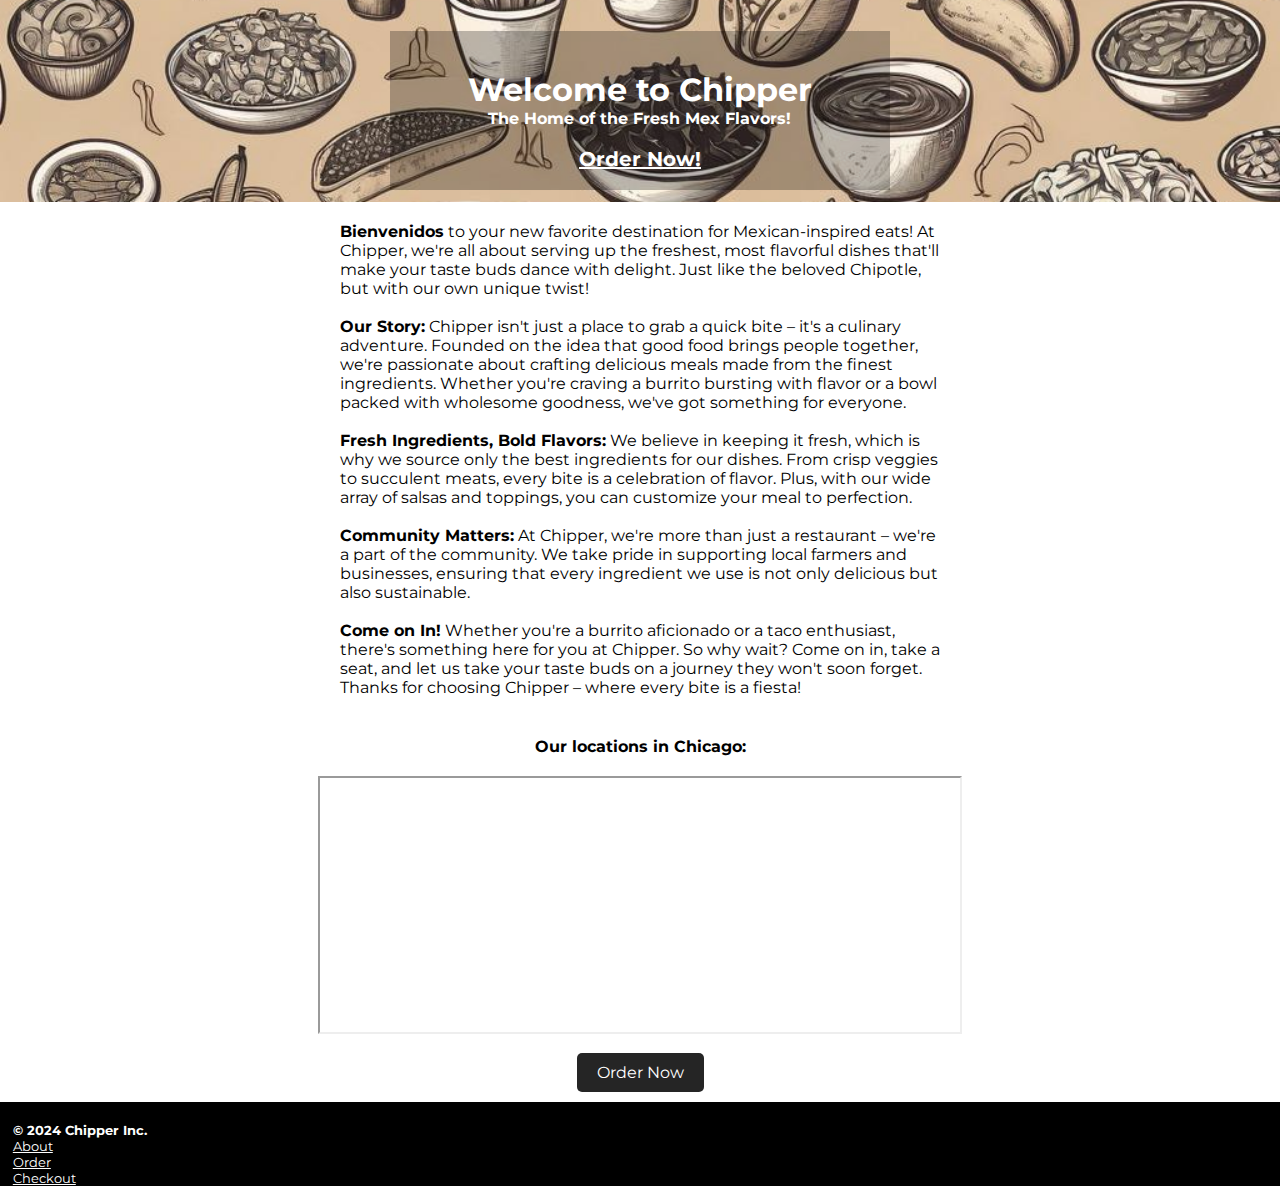
<file: Replit/index.html>
<!DOCTYPE html>
<html lang="en">

<head>
    <meta charset="UTF-8">
    <meta name="viewport" content="width=device-width, initial-scale=1.0">
    <title>Chipper</title>
    <link rel="stylesheet" href="welcomepage.css">
</head>

<body>
    <header>
        <div id="header-content">
            <span id="welcome-text">
                <h1>Welcome to Chipper</h1>
                <h4>The Home of the Fresh Mex Flavors!</h4>
                <br>
            </span>
            <span id="none">
                <a href="order.html" id="order-now-text" style="font-size: 20px; font-weight: bold;">Order Now!</a>
            </span>

        </div>

    </header>

    <div id="container" class="bg-body-tertiary">
        <p>

            <b>Bienvenidos</b> to your new favorite destination for Mexican-inspired eats! At Chipper, we're all about
            serving
            up the
            freshest, most flavorful dishes that'll make your taste buds dance with delight. Just like the beloved
            Chipotle, but
            with our own unique twist!

            <br>
            <br>

            <b>Our Story:</b>
            Chipper isn't just a place to grab a quick bite – it's a culinary adventure. Founded on the idea that good
            food brings
            people together, we're passionate about crafting delicious meals made from the finest ingredients. Whether
            you're
            craving a burrito bursting with flavor or a bowl packed with wholesome goodness, we've got something for
            everyone.
            <br>
            <br>

            <b>Fresh Ingredients, Bold Flavors:</b>
            We believe in keeping it fresh, which is why we source only the best ingredients for our dishes. From crisp
            veggies to
            succulent meats, every bite is a celebration of flavor. Plus, with our wide array of salsas and toppings,
            you can
            customize your meal to perfection.

            <br>
            <br>

            <b>Community Matters:</b>

            At Chipper, we're more than just a restaurant – we're a part of the community. We take pride in supporting
            local farmers
            and businesses, ensuring that every ingredient we use is not only delicious but also sustainable.
            <br>
            <br>
            <b>Come on In!</b>
            Whether you're a burrito aficionado or a taco enthusiast, there's something here for you at Chipper. So why
            wait? Come
            on in, take a seat, and let us take your taste buds on a journey they won't soon forget.

            Thanks for choosing Chipper – where every bite is a fiesta!
        </p>

        <p><b>Our locations in Chicago:</b></p>
        <iframe src="https://www.google.com/maps/d/embed?mid=1KP-t67hpI_BkursFxIbVPnTkzc9XkNA&ehbc=2E312F&noprof=1"
            width="640" height="480"></iframe>
        <br>

        <a href="order.html" class="button-link">Order Now</a>

    </div>

    <footer>
        <h6 style="padding-top: 20px; color: white; font-size: 13px;">&#169 2024 Chipper Inc.</h6>
        <a href="about.html">About</a>
        <br>
        <a href="index.html">Order</a>
        <br>
        <a href="checkout.html">Checkout</a>
    </footer>


    <script src="https://cdn.jsdelivr.net/npm/bootstrap@5.3.3/dist/js/bootstrap.bundle.min.js"
        integrity="sha384-YvpcrYf0tY3lHB60NNkmXc5s9fDVZLESaAA55NDzOxhy9GkcIdslK1eN7N6jIeHz" crossorigin="anonymous">
        </script>
    <script src="script.js"></script>
</body>

</html>
</file>
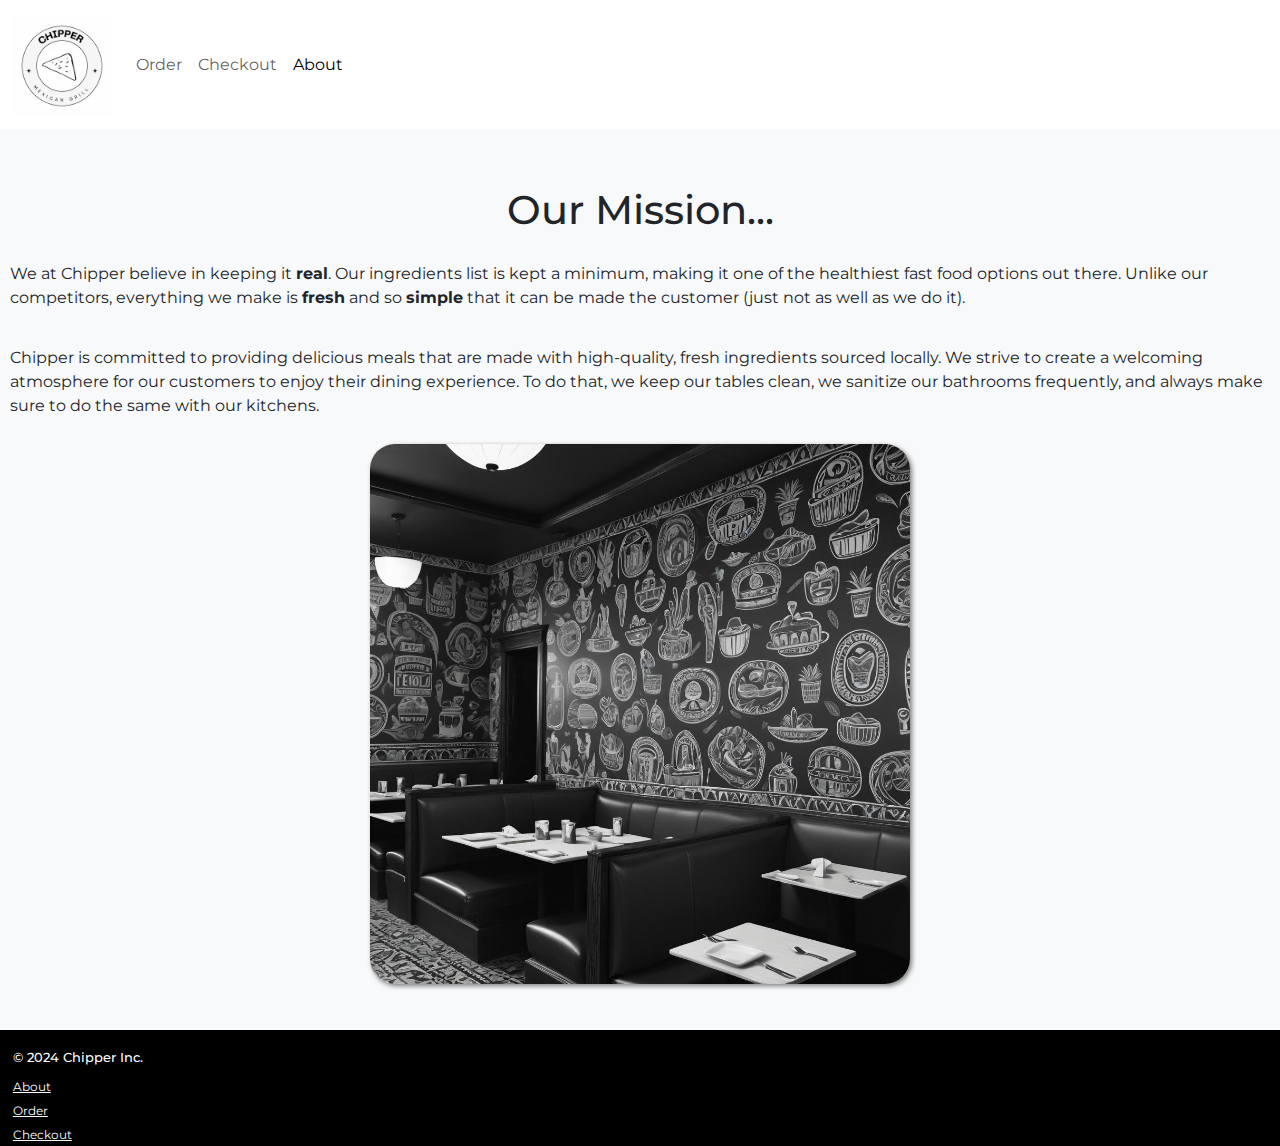
<file: Replit/about.html>
<!DOCTYPE html>
<html>

<head>
  <meta charset="utf-8">
  <meta name="viewport" content="width=device-width">
  <title>Chipotle</title>
  <link href="https://cdn.jsdelivr.net/npm/bootstrap@5.3.3/dist/css/bootstrap.min.css" rel="stylesheet"
    integrity="sha384-QWTKZyjpPEjISv5WaRU9OFeRpok6YctnYmDr5pNlyT2bRjXh0JMhjY6hW+ALEwIH" crossorigin="anonymous">
  <link href="style.css" rel="stylesheet" />

</head>

<body>
  <!-- Top bar thing's contents -->
  <header>
    <nav class="navbar navbar-expand-lg">
      <div class="container-fluid">
        <a class="navbar-brand" href="index.html"><img src="media/logo1.png" alt="Logo" width="100" height="100"
            class="d-inline-block align-text-top"></a>
        <a class="nav-link d-lg-none" href="index.html" id="pageTitle">Chipper</a>
        <button class="navbar-toggler" type="button" data-bs-toggle="collapse" data-bs-target="#navbarNavAltMarkup"
          aria-controls="navbarNavAltMarkup" aria-expanded="false" aria-label="Toggle navigation">
          <span class="navbar-toggler-icon"></span>
        </button>
        <div class="collapse navbar-collapse" id="navbarNavAltMarkup">
          <div class="navbar-nav">
            <a class="nav-link ms-auto" href="order.html">Order</a>
            <a class="nav-link ms-auto" href="checkout.html">Checkout</a>
            <a class="nav-link active ms-auto" href="about.html" aria-current="page">About</a>
          </div>
        </div>
      </div>
    </nav>
  </header>
  <div id="content" class="bg-body-tertiary">
    <div id="main" class="aboutUsMain">
      <h1>Our Mission...</h1>

      <p>We at Chipper believe in keeping it <b>real</b>. Our ingredients list is kept a minimum, making it one of the
        healthiest fast food options out there. Unlike our competitors, everything we make is <b>fresh</b> and so
        <b>simple</b> that it can be made the customer (just not as well as we do it).
      </p>

      <p>Chipper is committed to providing <span>delicious</span> meals that are made with high-quality, fresh
        ingredients
        sourced locally. We strive to create a <span>welcoming</span> atmosphere for our customers to enjoy their dining
        experience. To do that, we keep our tables <span>clean</span>, we sanitize our bathrooms
        <span>frequently</span>,
        and always make sure to do the <span>same</span> with our kitchens.
      </p>
      <img src="media/image1_0.jpg"
        style="height: 60%; border-radius: 25px;  box-shadow: 2px 2px 5px rgba(0, 0, 0, 0.5);" alt="">
    </div>
  </div>



  <footer>
    <h6 style="padding-top: 20px; color: white; font-size: 13px;">&#169 2024 Chipper Inc.</h6>
    <a href="about.html">About</a>
    <br>
    <a href="index.html">Order</a>
    <br>
    <a href="checkout.html">Checkout</a>
  </footer>

  <script src="https://cdn.jsdelivr.net/npm/bootstrap@5.3.3/dist/js/bootstrap.bundle.min.js"
    integrity="sha384-YvpcrYf0tY3lHB60NNkmXc5s9fDVZLESaAA55NDzOxhy9GkcIdslK1eN7N6jIeHz"
    crossorigin="anonymous"></script>
  <script src="script.js"></script>
</body>

</html>
</file>
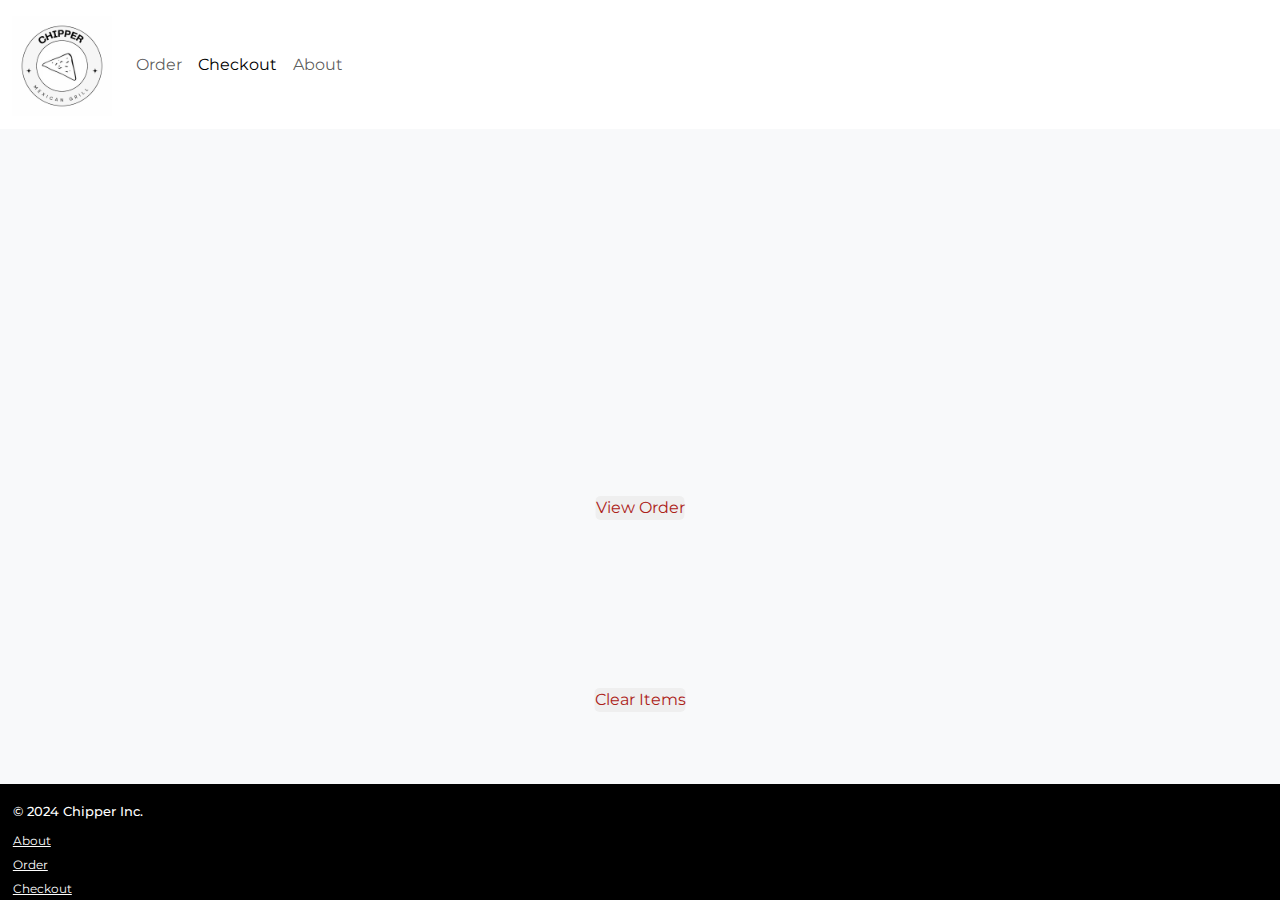
<file: Replit/checkout.html>
<!DOCTYPE html>
<html>

<head>
  <meta charset="utf-8">
  <meta name="viewport" content="width=device-width">
  <title>Chipper</title>
  <link href="https://cdn.jsdelivr.net/npm/bootstrap@5.3.3/dist/css/bootstrap.min.css" rel="stylesheet"
    integrity="sha384-QWTKZyjpPEjISv5WaRU9OFeRpok6YctnYmDr5pNlyT2bRjXh0JMhjY6hW+ALEwIH" crossorigin="anonymous">
  <link href="style.css" rel="stylesheet">

</head>

<body class="bg-body-tertiary">
  <!-- Top bar thing's contents -->
  <nav class="navbar navbar-expand-lg back-white">
    <div class="container-fluid">
      <a class="navbar-brand" href="index.html"><img src="media/logo1.png" alt="Logo" width="100" height="100"
          class="d-inline-block align-text-top"></a>
      <a class="nav-link d-lg-none" href="index.html" id="pageTitle">Chipper</a>
      <button class="navbar-toggler" type="button" data-bs-toggle="collapse" data-bs-target="#navbarNavAltMarkup"
        aria-controls="navbarNavAltMarkup" aria-expanded="false" aria-label="Toggle navigation">
        <span class="navbar-toggler-icon"></span>
      </button>
      <div class="collapse navbar-collapse" id="navbarNavAltMarkup">
        <div class="navbar-nav">
          <a class="nav-link ms-auto" href="order.html">Order</a>
          <a class="nav-link active ms-auto" href="checkout.html" aria-current="page">Checkout</a>
          <a class="nav-link ms-auto" href="about.html">About</a>
        </div>
      </div>
    </div>
  </nav>

  <br>
  <div class="bg-body-tertiary">
    <div class="container-fluid">
      <div class="row">
        <div class="col-12">
          <button id="dispOrderButton">View Order</button>
        </div>
      </div>
      <br>

      <div class="container-fluid">
        <div class="burritoCard row" id="burritoCard">
          <div class="col-3">
            <h5 class="text-center">
              <bold>Burrito</bold>
            </h5>
            <img src="media/burrito.png" class="w-100" alt="...">
          </div>
          <div class="col-1"></div>
          <div class="col-8" id="burritoResult">
          </div>
        </div>
      </div>
      <br>

      <div class="container-fluid">
        <div class="bowlCard row" id="bowlCard">
          <div class="col-3">
            <h5 class="text-center">
              <bold>Bowl</bold>
            </h5>
            <img src="media/bowl.png" class="w-100" alt="...">
          </div>
          <div class="col-1"></div>
          <div class="col-8" id="bowlResult">
          </div>
        </div>
      </div>
      <br>
      <br>
      <br>
      <br>
      <br>
      <div class="row">
        <div class="col-12">
          <button id="clearCartButton">Clear Items</button>
        </div>
      </div>
      <br>
      <br>
      <br>
    </div>
    <footer>
      <h6 style="padding-top: 20px; color: white; font-size: 13px;">&#169 2024 Chipper Inc.</h6>
      <a href="about.html">About</a>
      <br>
      <a href="index.html">Order</a>
      <br>
      <a href="checkout.html">Checkout</a>
    </footer>

    <script>
      var displayButton = document.getElementById("dispOrderButton");
      var clearButton = document.getElementById("clearCartButton");
      var rice = sessionStorage.getItem("burritoRice");
      var beans = sessionStorage.getItem("burritoBeans");
      var protein = sessionStorage.getItem("burritoProtein");
      var toppings = sessionStorage.getItem("burritotoppings");
      var burritoCard = document.getElementById("burritoCard");
      var bowlrice = sessionStorage.getItem("bowlRice");
      var bowlbeans = sessionStorage.getItem("bowlBeans");
      var bowlprotein = sessionStorage.getItem("bowlProtein");
      var bowltoppings = sessionStorage.getItem("bowltoppings");
      var bowlCard = document.getElementById("bowlCard");
      var displayBurrito = document.getElementById("burritoResult");
      var displayBowl = document.getElementById("bowlResult")

      function resetButtonText() {
        displayButton.innerHTML = "Refresh Cart"
      }

      displayButton.addEventListener("click", function () {
        if (rice != null && beans != null && protein != null) {
          burritoCard.style.display = "block";
          displayButton.innerHTML = "Refresh Cart";
          if (toppings == null) {
            displayBurrito.innerHTML = "You ordered a burrito with " + rice + " rice, " + beans + " beans, and " + protein + " as your protein.";
          } else {
            displayBurrito.innerHTML = "You ordered a burrito with " + rice + " rice, " + beans + " beans, and " + protein + " as your protein. " + "Your toppings include: " + toppings + ".";
          }
        } else if (bowlrice == null || bowlbeans == null || bowlprotein == null) {

          displayButton.innerHTML = "You have not ordered anything new.";
          setTimeout(resetButtonText, 2100);

        }
        if (bowlrice != null && bowlbeans != null && bowlprotein != null) {
          bowlCard.style.display = "block";
          if (bowltoppings == null) {
            displayBowl.innerHTML = "You ordered a bowl with " + bowlrice + " rice, " + bowlbeans + " beans, and " + bowlprotein + " as your protein.";
            displayButton.innerHTML = "Refresh Cart";
          } else {
            displayBowl.innerHTML = "You ordered a bowl with " + bowlrice + " rice, " + bowlbeans + " beans, and " + bowlprotein + " as your protein. " + "Your toppings include: " + bowltoppings + ".";
            displayButton.innerHTML = "Refresh Cart";
          };

        } else if (rice == null || beans == null || protein == null) {
          displayButton.innerHTML = "You have not ordered anything new.";
          setTimeout(resetButtonText, 2100);
        };

      });

      clearButton.addEventListener("click", function () {
        displayButton.style.display = "block";
        sessionStorage.clear();
        displayBurrito.innerHTML = "";
        displayBowl.innerHTML = "";
        burritoCard.style.display = "none";
        bowlCard.style.display = "none";
        location.reload();
      });



    </script>
    <script src="https://cdn.jsdelivr.net/npm/bootstrap@5.3.3/dist/js/bootstrap.bundle.min.js"
      integrity="sha384-YvpcrYf0tY3lHB60NNkmXc5s9fDVZLESaAA55NDzOxhy9GkcIdslK1eN7N6jIeHz"
      crossorigin="anonymous"></script>
    <script src="script.js"></script>
</body>

</html>
</file>
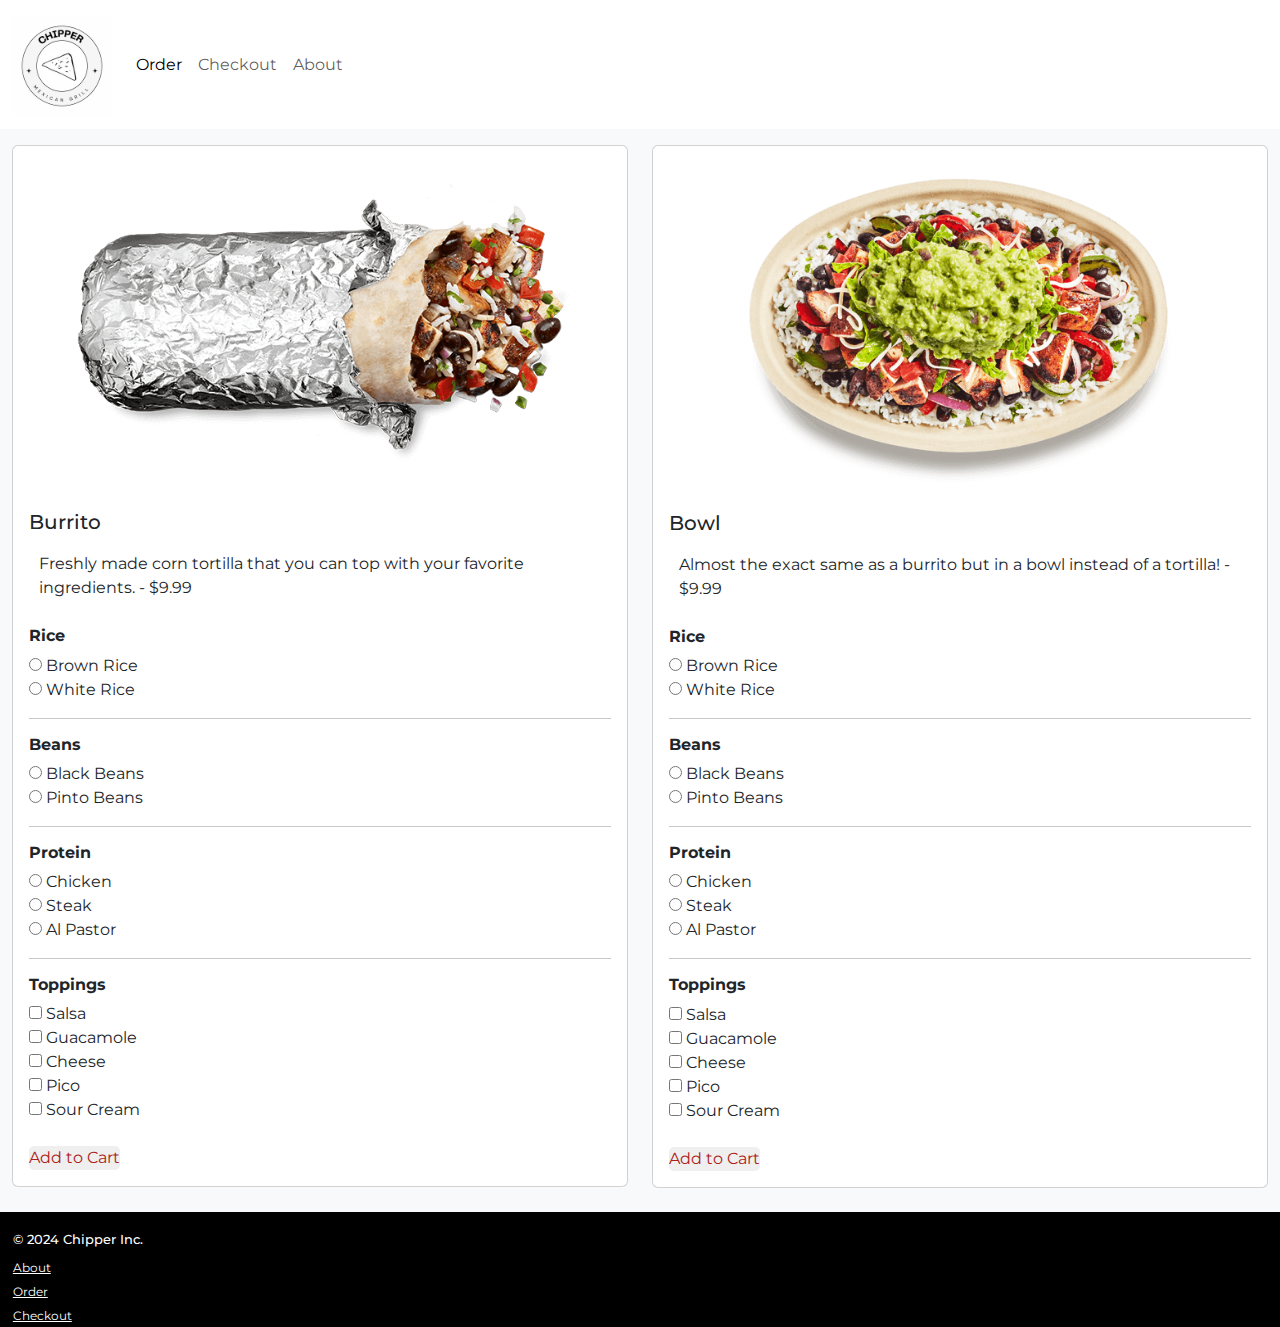
<file: Replit/order.html>
<!DOCTYPE html>
<html>

<head>
    <meta charset="utf-8">
    <meta name="viewport" content="width=device-width">
    <title>Chipotle</title>
    <link href="https://cdn.jsdelivr.net/npm/bootstrap@5.3.3/dist/css/bootstrap.min.css" rel="stylesheet"
        integrity="sha384-QWTKZyjpPEjISv5WaRU9OFeRpok6YctnYmDr5pNlyT2bRjXh0JMhjY6hW+ALEwIH" crossorigin="anonymous">
    <link href="style.css" rel="stylesheet" />

</head>

<body>
    <header>
        <nav class="navbar navbar-expand-lg">
            <div class="container-fluid">
                <a class="navbar-brand" href="index.html"><img src="media/logo1.png" alt="Logo" width="100" height="100"
                        class="d-inline-block align-text-top"></a>
                <a class="nav-link d-lg-none" href="order.html" id="pageTitle">Chipper</a>
                <button class="navbar-toggler" type="button" data-bs-toggle="collapse"
                    data-bs-target="#navbarNavAltMarkup" aria-controls="navbarNavAltMarkup" aria-expanded="false"
                    aria-label="Toggle navigation">
                    <span class="navbar-toggler-icon"></span>
                </button>
                <div class="collapse navbar-collapse" id="navbarNavAltMarkup">
                    <div class="navbar-nav">
                        <a class="nav-link active ms-auto" href="order.html" aria-current="page">Order</a>
                        <a class="nav-link ms-auto" href="checkout.html">Checkout</a>
                        <a class="nav-link ms-auto" href="about.html">About</a>
                    </div>
                </div>
            </div>
        </nav>
    </header>

    <div id="content" class="bg-body-tertiary">
        <div class="container-fluid" id="main">
            <div class="row card-container">
                <div class="col-6">
                    <div class="card mt-3">
                        <img src="media/burrito.png" class="card-img-top" alt="...">
                        <div class="card-body">
                            <h5 class="card-title">Burrito</h5>
                            <p class="card-text">Freshly made corn tortilla that you can top with your favorite
                                ingredients. - $9.99
                            </p>
                            <form id="burritoForm" method="post">
                                <h6><b>Rice</b></h6>

                                <input type="radio" id="brownRice" name="rice" value="brown">
                                <label for="brownRice">Brown Rice</label><br>

                                <input type="radio" id="whiteRice" name="rice" value="white">
                                <label for="whiteRice">White Rice</label><br>

                                <hr>
                                <h6><b>Beans</b></h6>

                                <input type="radio" id="beans_black" name="beans" value="black">
                                <label for="beans_black">Black Beans</label><br>

                                <input type="radio" id="beans_pinto" name="beans" value="pinto">
                                <label for="beans_pinto">Pinto Beans</label><br>

                                <hr>
                                <h6><b>Protein</b></h6>


                                <input type="radio" id="chicken" name="protein" value="chicken">
                                <label for="chicken">Chicken</label><br>
                                <input type="radio" id="steak" name="protein" value="steak">
                                <label for="steak">Steak</label><br>
                                <input type="radio" id="al-pastor" name="protein" value="al-pastor">
                                <label for="al-pastor">Al Pastor</label><br>


                                <hr>
                                <h6><b>Toppings</b></h6>

                                <input type="checkbox" id="topping_salsa" name="topping" value=" salsa">
                                <label for="topping_salsa">Salsa</label><br>

                                <input type="checkbox" id="topping_guacamole" name="topping" value=" guacamole">
                                <label for="topping_guacamole">Guacamole</label><br>

                                <input type="checkbox" id="topping_cheese" name="topping" value=" cheese">
                                <label for="topping_cheese">Cheese</label><br>

                                <input type="checkbox" id="topping_tomatoes" name="topping" value=" tomatoes">
                                <label for="topping_tomatoes">Pico</label><br>

                                <input type="checkbox" id="topping_sour-cream" name="topping" value=" sour cream">
                                <label for=" topping_sour-cream"">Sour Cream</label><br>
                                <br>
                                <button type=" submit" id="submitBurrito" value="Submit">Add to Cart</button>
                            </form>
                        </div>
                    </div>
                </div>
                <div class="col-6">
                    <div class="card mt-3">
                        <img src="media/bowl.png" class="card-img-top" alt="...">
                        <div class="card-body">
                            <h5 class="card-title">Bowl</h5>
                            <p class="card-text">Almost the exact same as a burrito but in a bowl instead of a
                                tortilla! - $9.99
                            </p>
                            <form id="bowlForm" method="post">
                                <h6><b>Rice</b></h6>

                                <input type="radio" id="bowl_brownRice" name="rice" value="brown">
                                <label for="bowl_brownRice">Brown Rice</label><br>

                                <input type="radio" id="bowl_whiteRice" name="rice" value="white">
                                <label for="bowl_whiteRice">White Rice</label><br>

                                <hr>
                                <h6><b>Beans</b></h6>

                                <input type="radio" id="bowl_beans_black" name="beans" value="black">
                                <label for="bowl_beans_black">Black Beans</label><br>

                                <input type="radio" id="bowl_beans_pinto" name="beans" value="pinto">
                                <label for="bowl_beans_pinto">Pinto Beans</label><br>

                                <hr>
                                <h6><b>Protein</b></h6>


                                <input type="radio" id="bowl_chicken" name="protein" value="chicken">
                                <label for="bowl_chicken">Chicken</label><br>
                                <input type="radio" id="bowl_steak" name="protein" value="steak">
                                <label for="bowl_steak">Steak</label><br>
                                <input type="radio" id="bowl_al-pastor" name="protein" value="al-pastor">
                                <label for="bowl_al-pastor">Al Pastor</label><br>


                                <hr>
                                <h6><b>Toppings</b></h6>

                                <input type="checkbox" id="bowl_topping_salsa" name="topping" value=" salsa">
                                <label for="bowl_topping_salsa">Salsa</label><br>

                                <input type="checkbox" id="bowl_topping_guacamole" name="topping" value=" guacamole">
                                <label for="bowl_topping_guacamole">Guacamole</label><br>

                                <input type="checkbox" id="bowl_topping_cheese" name="topping" value=" cheese">
                                <label for="bowl_topping_cheese">Cheese</label><br>

                                <input type="checkbox" id="bowl_topping_tomatoes" name="topping" value=" tomatoes">
                                <label for="bowl_topping_tomatoes">Pico</label><br>

                                <input type="checkbox" id="bowl_topping_sour-cream" name="topping" value=" sour cream"">
                            <label for=" bowl_topping_sour-cream"">Sour Cream</label><br>
                                <br>
                                <button type="submit" id="submitBowl" value="Submit">Add to
                                    Cart</button>
                            </form>
                        </div>
                    </div>
                </div>
            </div>

        </div>
        <br>

    </div>
    <!-- Page contents -->
    <!-- Card One -->
    <footer>
        <h6 style="padding-top: 20px; color: white; font-size: 13px;">&#169 2024 Chipper Inc.</h6>
        <a href="about.html">About</a>
        <br>
        <a href="index.html">Order</a>
        <br>
        <a href="checkout.html">Checkout</a>
    </footer>
    <script src="https://cdn.jsdelivr.net/npm/bootstrap@5.3.3/dist/js/bootstrap.bundle.min.js"
        integrity="sha384-YvpcrYf0tY3lHB60NNkmXc5s9fDVZLESaAA55NDzOxhy9GkcIdslK1eN7N6jIeHz"
        crossorigin="anonymous"></script>
    <script src="script.js"></script>
</body>

</html>
</file>
<file: Replit/welcomepage.css>
@import url('https://fonts.googleapis.com/css2?family=Montserrat:ital,wght@0,100..900;1,100..900&display=swap');

* {
    font-family: 'Montserrat';
    padding: 0px;
    margin: 0px;
}

body {
    min-height: 100dvh;
    display: grid;
    grid-template-rows: auto 1fr auto;
    grid-template-columns: minmax(0, 1fr);
}

header {
    background-color: rgb(215, 215, 215);
    text-align: center;
    padding: 4%;
    color: rgb(255, 255, 255);
}

#welcome-text {
    background-color: rgba(0, 0, 0, 0.259);
    padding-left: 500px;
    padding-bottom: 120px;
    padding-top: 20px;
}

#container {
    text-align: left;
    width: 50%;
    margin: 0 auto;
    display: flex;
    flex-direction: column;
    justify-content: center;
    /* Optional: center vertically as well */
    align-items: center;
    height: 100vh;
}

p {
    margin: 20px;
}

button {
    padding: 25px 100px 25px 100px;
    margin-bottom: 10px;
    border: none;
    border-radius: 500px;
    width: 50%;
    background-color: #1f1f1f;
    color: rgb(255, 255, 255);

}

footer {
    background-color: #000;
    padding-left: 1%;
    color: white;
    font-size: 13px;
}

a {
    color: white;
}

header {
    width: 92%;
    height: 100px;
    /* Adjust height as needed */
    background-image: url('media/mexican_wallpaper.jpg');
    background-size: cover;
    /* Ensure the image covers the entire area */
    background-position: center;
    /* Center the image */
    background-repeat: no-repeat;
    /* Prevent the image from repeating */
    position: relative;
    /* Establish a containing block for absolutely positioned elements */
}

.header-content {
    position: relative;
    /* Keep content in the normal document flow */
    color: white;
    /* Optional, to make text readable over the image */
    padding: 20px;
    /* Add some padding for spacing */
}

iframe {
    width: 100%;
}

.button-link {
    display: inline-block;
    padding: 10px 20px;
    font-size: 16px;
    color: white;
    background-color: #252525;
    border: none;
    border-radius: 5px;
    text-decoration: none;
    text-align: center;
    cursor: pointer;
    margin-bottom: 10px;
}

.button-link:hover {
    background-color: #686868;
}
</file>
<file: Replit/style.css>
@import url('https://fonts.googleapis.com/css2?family=Montserrat:ital,wght@0,100..900;1,100..900&display=swap');

html {
  height: 100%;
  width: 100%;
}



* {
  font-family: 'Montserrat';
  padding: 0px;
  margin: 0px;
}

h1,
p {
  padding: 10px;
}


.pageLinks {
  margin: 10px;
  letter-spacing: 5px;
  font-weight: bolder;
  text-decoration: none;
  color: #000000;

}


.food-card-container {
  float: left;
  box-shadow: 0 4px 8px 0 rgba(0, 0, 0, 0.2);
  transition: 0.3s;
  width: 50%;
  margin-left: 1.5%;
  margin-right: 0.5%;
  margin-top: 1%;
  padding: 15px;
  border-radius: 5px;
}

#logo {
  height: 100px;
  width: 100px;
}

/* colors
451400
ac2117
*/

.colorOne {
  color: rgb(156, 94, 37)
    /*#451400*/
  ;
  background-color: rgb(0, 0, 0)
    /*#451400*/
  ;
}

.colorTwo {
  color: #ac2117;
  background-color: #ac2117;
}

.food-card-container-right {
  float: right;
  box-shadow: 0 4px 8px 0 rgba(0, 0, 0, 0.5);
  transition: 0.3s;
  width: 48%;
  margin-top: 1%;
  margin-right: 1.5%;
  margin-left: 0.5%;
  padding: 10px;
}

.topButtons {
  border-radius: 5px;
  border: none;
  padding-left: 5px;
  padding-right: 3px;
  padding-top: 5px;
  padding-bottom: 5px;
  font-size: 85%;
}

#backgroundForNav {
  width: 100%;
  background-color: #212529;
}

#orderLink {
  align-content: center;
}

.navDivs {
  background-color: #ac2117;
  border-radius: 5px;
}

#checkout {
  border-radius: 5px;
  border: none;
  background-color: #ac2117;
}

#dispOrderButton {
  border-radius: 5px;
  border: none;
  margin: 0;
  position: relative;
  left: 50%;
  -ms-transform: translateX(-50%);
  transform: translateX(-50%);
}

#pageTitle {
  font-size: 155%;
  font-weight: bolder;
  margin: 0;
  position: relative;
  left: 2%;
  -ms-transform: translateX(-50%);
  transform: translateX(-50%);
}

#burritoCard {
  display: none;
}

#bowlCard {
  display: none;
}


a {
  color: white;
  font-size: 12px;
  text-decoration: underline;
  text-align: left;
}

#clearCartButton {
  border-radius: 5px;
  border: none;
  margin: 0;
  position: relative;
  left: 50%;
  -ms-transform: translateX(-50%);
  transform: translateX(-50%);
}

.back-white {
  background-color: #FFFFFF;
}

#submitBurrito,
#submitBowl,
#dispOrderButton,
#clearCartButton {
  border-radius: 5px;
  border: none;
  color: #ac2117;

}

.navbar {
  background-color: white;
}

body {
  min-height: 100dvh;
  display: grid;
  grid-template-rows: auto 1fr auto;
  grid-template-columns: minmax(0, 1fr);
}

footer {
  background-color: #000;
  padding-left: 1%;
}

.aboutUsMain {
  margin-top: 0.1%;
  display: flex;
  flex-direction: column;
  justify-content: center;
  /* Optional: center vertically as well */
  align-items: center;
  height: 100vh;
}
</file>
